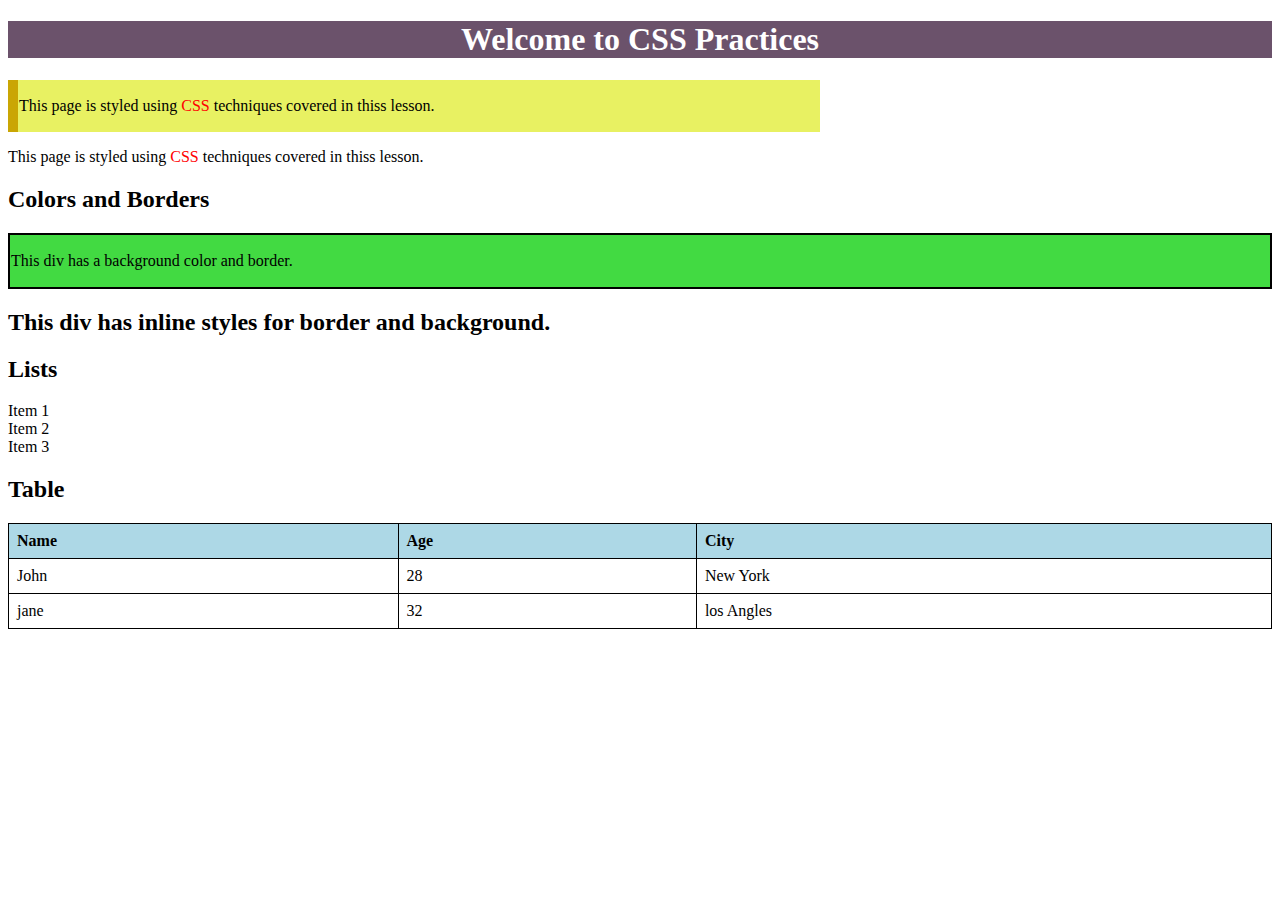
<file: Practice-1/index.html>
<!DOCTYPE html>
<html lang="en">
<head>
    <meta charset="UTF-8">
    <meta name="viewport" content="width=device-width, initial-scale=1.0">
    <title>My Web Page</title>
    <link rel="stylesheet" href="styles.css">
    
</head>
<body>
    <header>
        <h1>Welcome to CSS Practices</h1>
    </header>
    <main>
        <section id="content">
            <div class="container">
            <p>This page is styled using <span class="col">CSS</span>   techniques covered in thiss lesson.</p>
        </div>
            <p>This page is styled using <span class="col">CSS</span> techniques covered in thiss lesson.</p>
            <h2>  Colors and Borders</h2>
            <div class="box">
                <p>This div has a background color and border.</p>
            </div>
            <h2>This div has inline styles for border and background.</h2>
            <h2>Lists</h2>
            <li>Item 1</li>
            <li>Item 2</li> 
            <li>Item 3</li>

            <h2>Table</h2>
            <table border="1">
                <tr>
                    <th>Name</th>
                    <th>Age</th>
                    <th>City</th>
                </tr>
                <tr>
                    <td>John</td>
                    <td> 28</td>
                    <td>New York</td>
                </tr>
                <tr>
                    <td>jane</td>
                    <td> 32</td>
                    <td>los Angles</td>
                </tr>
            </table>
        </section>
    </main>
   
</html>
</file>
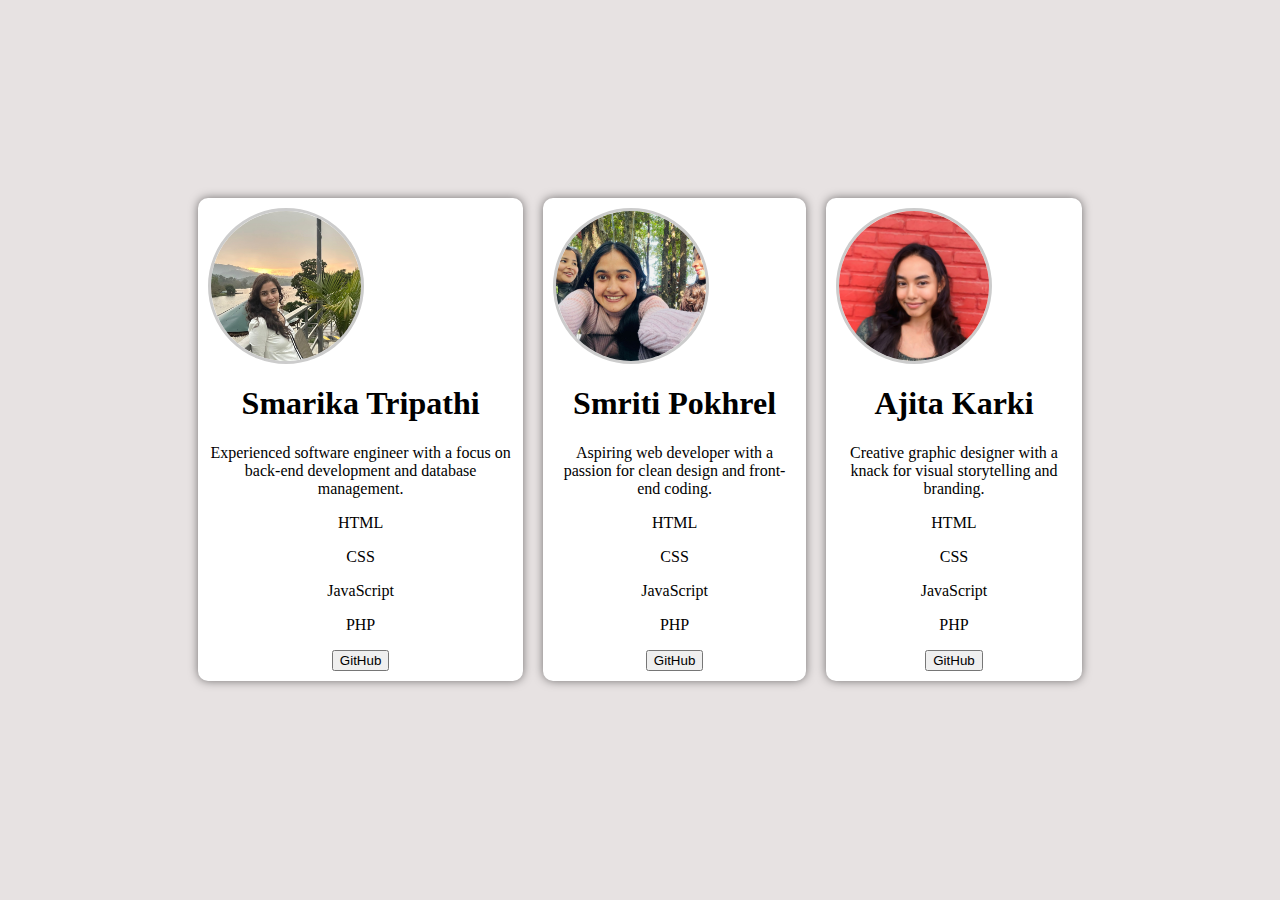
<file: Practice-2/index.html>
<!DOCTYPE html> 
<html lang="en">
<head>
    <meta charset="UTF-8">
    <meta name="viewport" content="width=device-width, initial-scale=1.0">
    <title>My Web Page</title>
    <link rel="stylesheet" href="styles.css">
    
</head>
<body>
    
        <div class="box1">
            <div class="profile-picture">
            <img src="1.jpg" alt="Profile Picture" />
        </div>
            <h1>Smarika Tripathi</h1>
            <p>Experienced software engineer with a focus on back-end development and database management.</p>
            <div class ="list">
                <p>HTML</p>
                <p>CSS</p>
                <p>JavaScript</p>
                <p>PHP</p>
            </div>
            <form action="https://github.com/Smarikatripathi">
                <button type="submit">GitHub</button>
            </form>
        </div>
        
        <div class="box2">
            <div class="profile-picture">
            <img src="2.jpg" alt="Profile Picture" />
        </div>
            <h1>Smriti Pokhrel</h1>
            <p>Aspiring web developer with a passion for clean design and front-end coding.</p>
             <div class ="list">
                <p>HTML</p>
                <p>CSS</p>
                <p>JavaScript</p>
                <p>PHP</p>
            </div>
            <form action="https://github.com/Smarikatripathi">
                <button type="submit">GitHub</button>
            </form>
        </div>
        <div class="box3">
            <div class="profile-picture">
            <img src="3.jpg" alt="Profile Picture" />
        </div>
            <h1>Ajita Karki</h1>
            <p>Creative graphic designer with a knack for visual storytelling and branding.</p>
             <div class ="list">
                <p>HTML</p>
                <p>CSS</p>
                <p>JavaScript</p>
                <p>PHP</p>
            </div>
            <form action="https://github.com/Smarikatripathi">
                <button type="submit">GitHub</button>
            </form>
        </div>
    
</body>
</html>
</file>
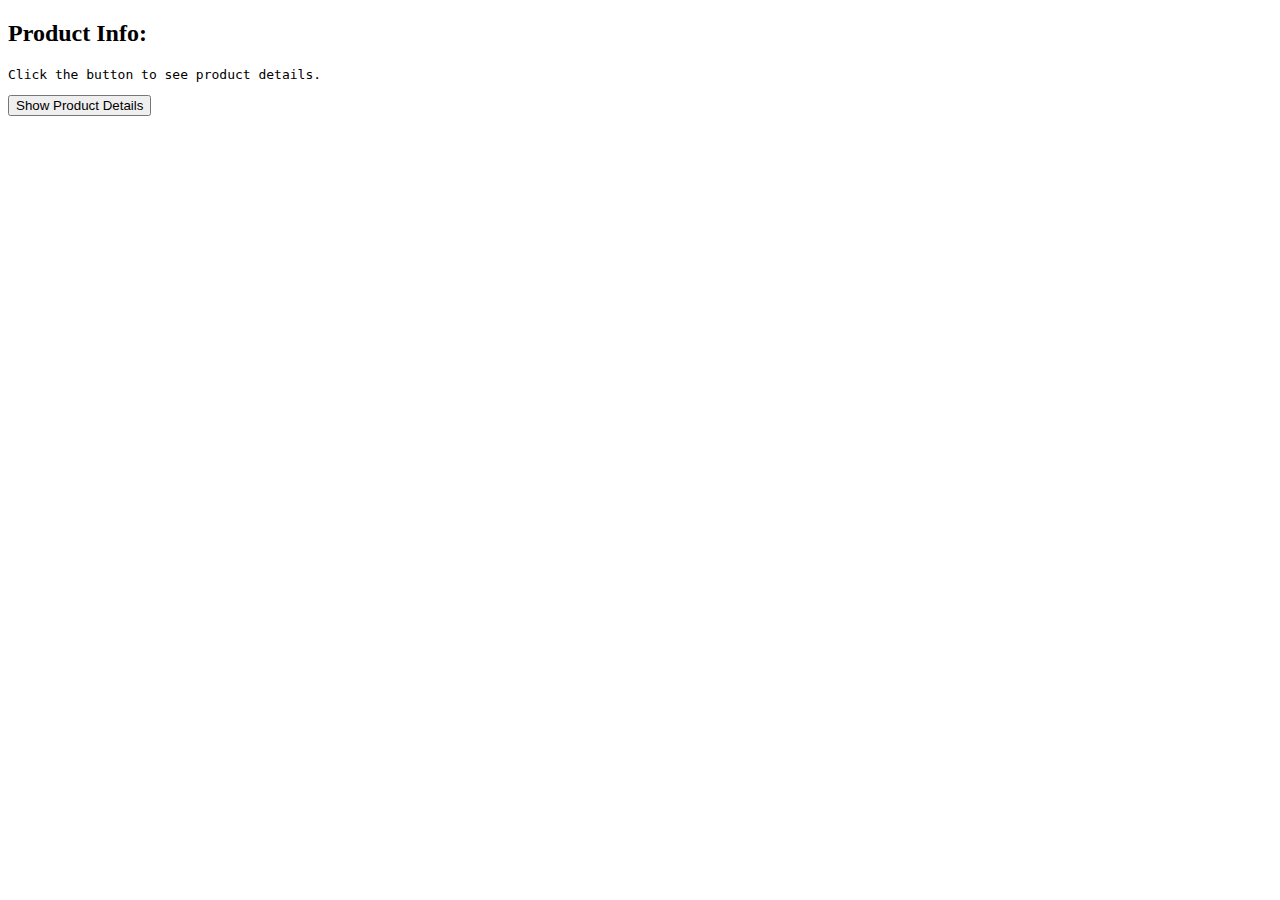
<file: task2.html>
<!DOCTYPE html>
<html>
<head>
  <title>Product Details with Event</title>
</head>
<body>

<h2>Product Info:</h2>
<pre id="output">Click the button to see product details.</pre>

<!-- Button to trigger event -->
<button onclick="showDetails()">Show Product Details</button>

<script>
const product = {
  name: "Wireless Mouse",
  price: 25.99,
  inStock: true,
  getDetails: function () {
    return `Product: ${this.name}\nPrice: $${this.price}\nIn Stock: ${this.inStock ? 'Yes' : 'No'}`;
  }
};

// This function runs when the button is clicked
function showDetails() {
  document.getElementById("output").textContent = product.getDetails();
}
</script>

</body>
</html>
</file>
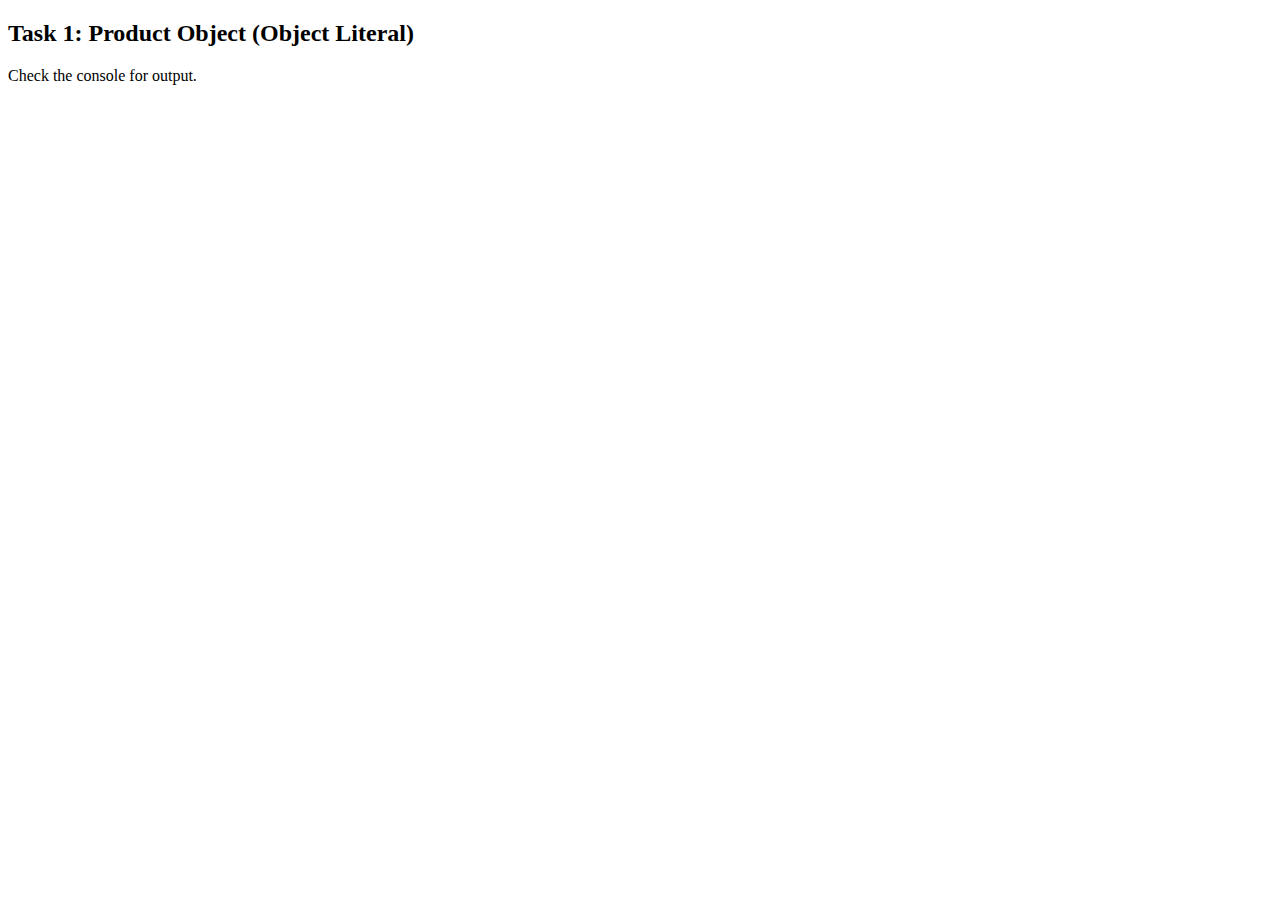
<file: Js lab exercise 1/Task-1.html>
<!DOCTYPE html>
<html>
<head>
  <title>Task 1 - Product Object</title>
</head>
<body>
  <h2>Task 1: Product Object (Object Literal)</h2>
  <p>Check the console for output.</p>

  <script>
    const product = {
      name: "Bluetooth Speaker",
      price: 1500,
      inStock: true,
      getDetails() {
        return `Product: ${this.name}, Price: Rs. ${this.price}, In Stock: ${this.inStock}`;
      }
    };

    console.log(product.getDetails());
  </script>
</body>
</html>
</file>
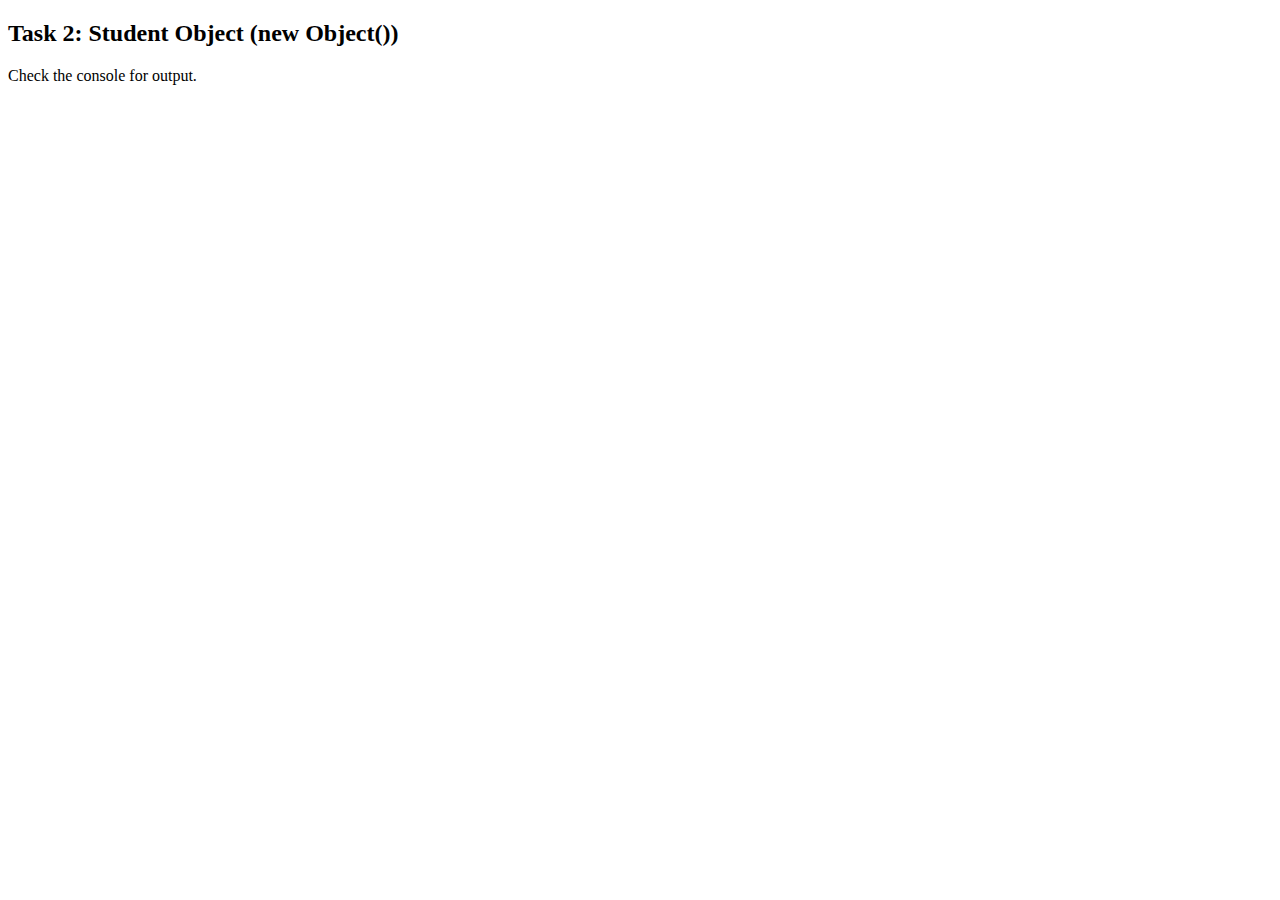
<file: Js lab exercise 1/Task-2.html>
<!DOCTYPE html>
<html>
<head>
  <title>Task 2 - Student Object</title>
</head>
<body>
  <h2>Task 2: Student Object (new Object())</h2>
  <p>Check the console for output.</p>

  <script>
    const student = new Object();
    student.name = "Smarika Tripathi";
    student.age = 22;
    student.subjects = [];

    student.addSubject = function(subject) {
      this.subjects.push(subject);
    };

    student.addSubject("Web Technology");
    student.addSubject("AI");

    console.log(`Name: ${student.name}`);
    console.log(`Age: ${student.age}`);
    console.log(`Subjects: ${student.subjects.join(", ")}`);
  </script>
</body>
</html>
</file>
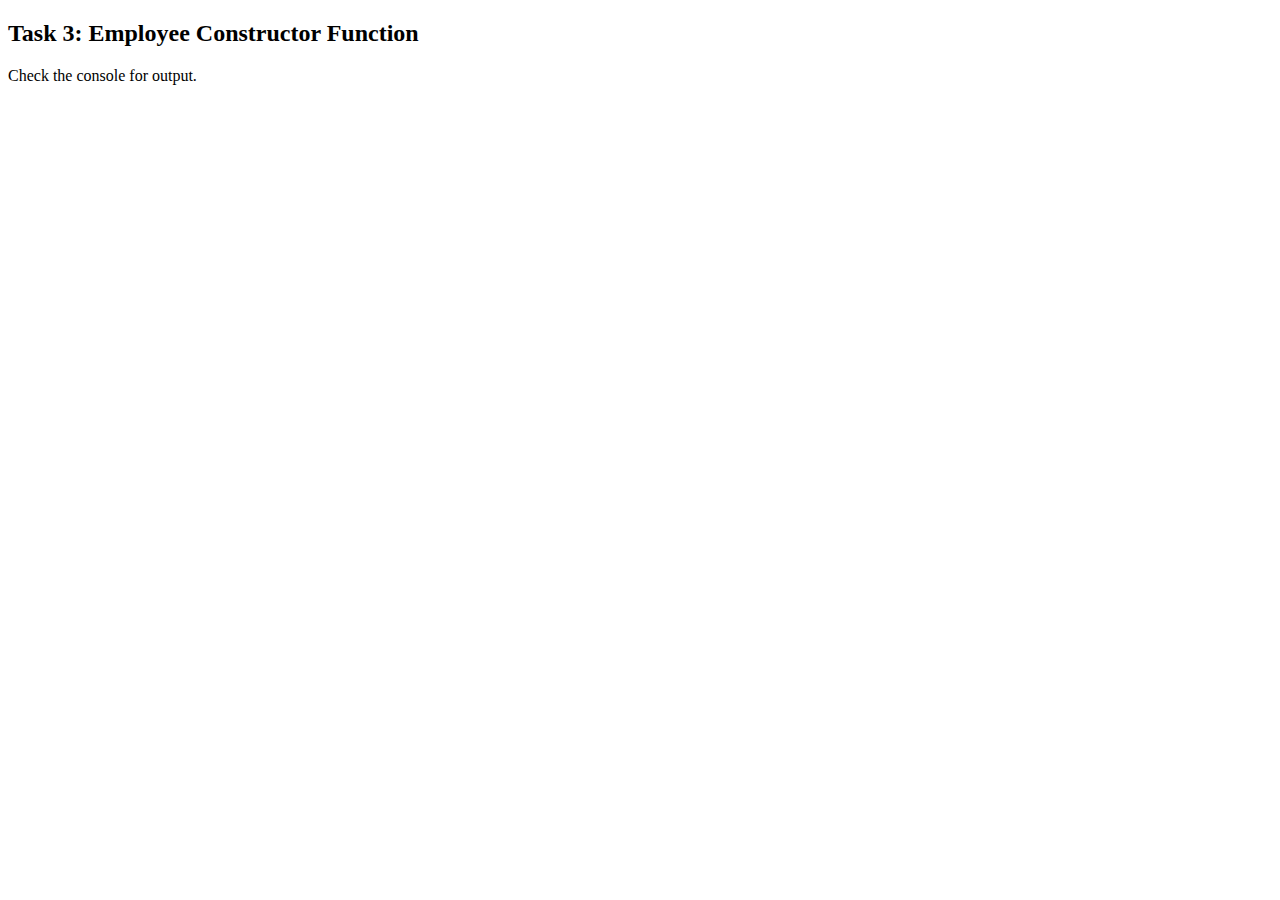
<file: Js lab exercise 1/Task-3.html>
<!DOCTYPE html>
<html>
<head>
  <title>Task 3 - Employee Constructor</title>
</head>
<body>
  <h2>Task 3: Employee Constructor Function</h2>
  <p>Check the console for output.</p>

  <script>
    function Employee(name, department, salary) {
      this.name = name;
      this.department = department;
      this.salary = salary;
      this.getSalaryInfo = function() {
        return `Name: ${this.name}, Department: ${this.department}, Salary: Rs. ${this.salary}`;
      };
    }

    const emp1 = new Employee("Sita", "Development", 50000);
    const emp2 = new Employee("Hari", "Marketing", 40000);

    console.log(emp1.getSalaryInfo());
    console.log(emp2.getSalaryInfo());
  </script>
</body>
</html>
</file>
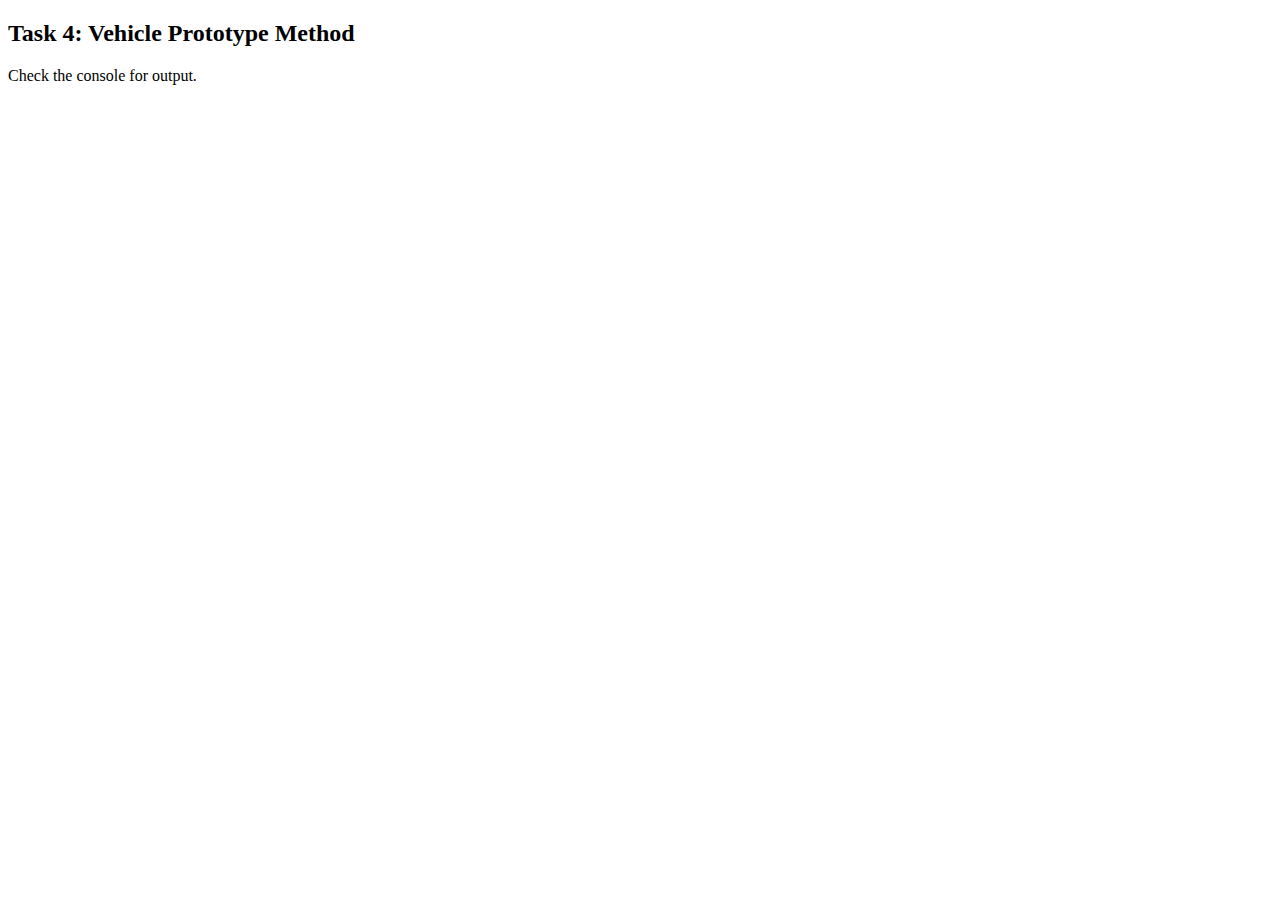
<file: Js lab exercise 1/Task-4.html>
<!DOCTYPE html>
<html>
<head>
  <title>Task 4 - Vehicle with Prototype</title>
</head>
<body>
  <h2>Task 4: Vehicle Prototype Method</h2>
  <p>Check the console for output.</p>

  <script>
    function Vehicle(brand, model, year) {
      this.brand = brand;
      this.model = model;
      this.year = year;
    }

    Vehicle.prototype.getAge = function() {
      const currentYear = new Date().getFullYear();
      return `${this.brand} ${this.model} is ${currentYear - this.year} years old.`;
    };

    const car1 = new Vehicle("Toyota", "Yaris", 2019);
    const car2 = new Vehicle("Hyundai", "i20", 2021);

    console.log(car1.getAge());
    console.log(car2.getAge());
  </script>
</body>
</html>
</file>
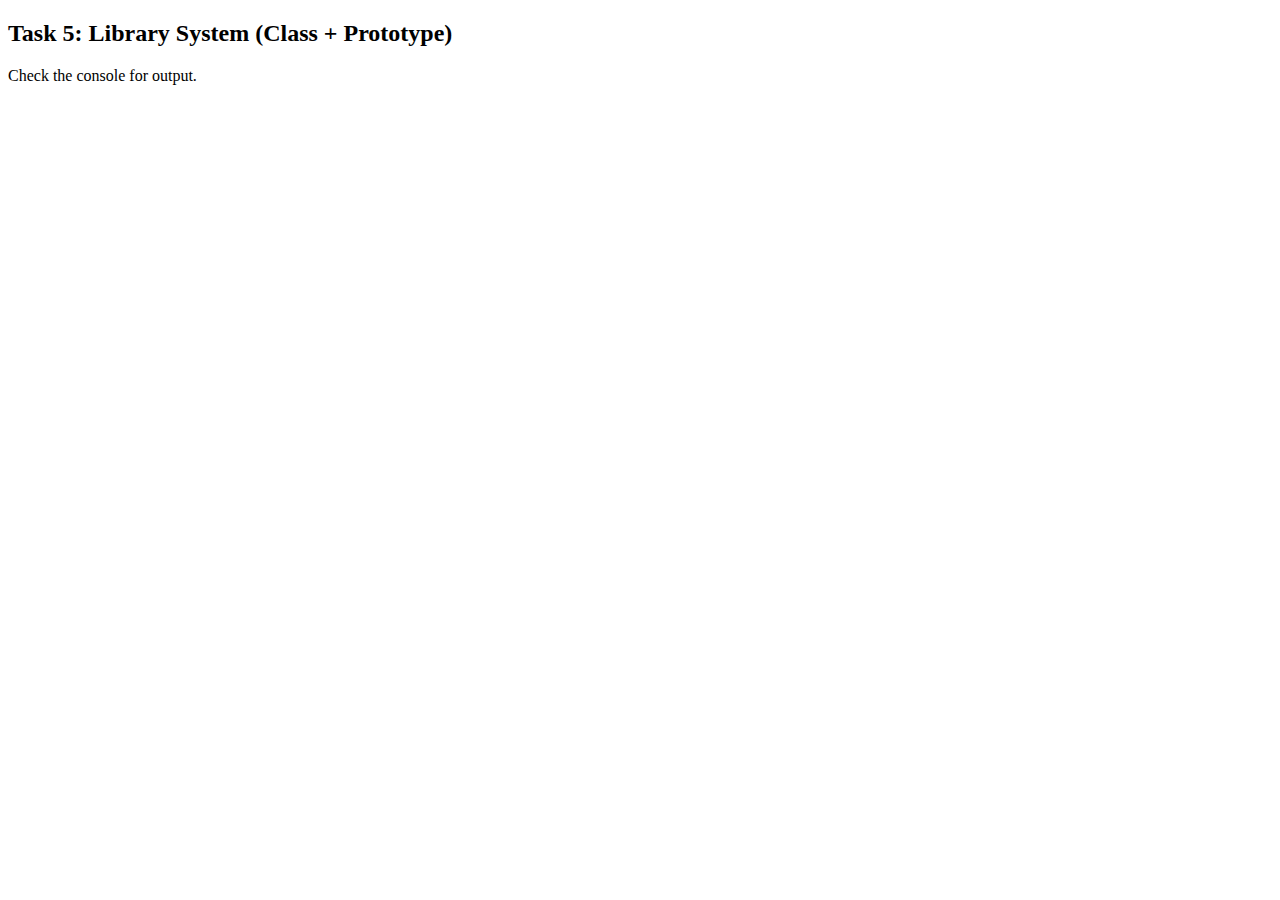
<file: Js lab exercise 1/Task-5.html>
<!DOCTYPE html>
<html>
<head>
  <title>Task 5 - Library System</title>
</head>
<body>
  <h2>Task 5: Library System (Class + Prototype)</h2>
  <p>Check the console for output.</p>

  <script>
    class Book {
      constructor(title, author) {
        this.title = title;
        this.author = author;
        this.available = true;
      }

      toggleAvailability() {
        this.available = !this.available;
      }
    }

    Book.prototype.getBookInfo = function() {
      return `Title: "${this.title}", Author: ${this.author}, Available: ${this.available}`;
    };

    const book1 = new Book("Intro to JS", "Jane Doe");
    const book2 = new Book("CSS Mastery", "John Smith");

    book2.toggleAvailability();

    console.log(book1.getBookInfo());
    console.log(book2.getBookInfo());
  </script>
</body>
</html>
</file>
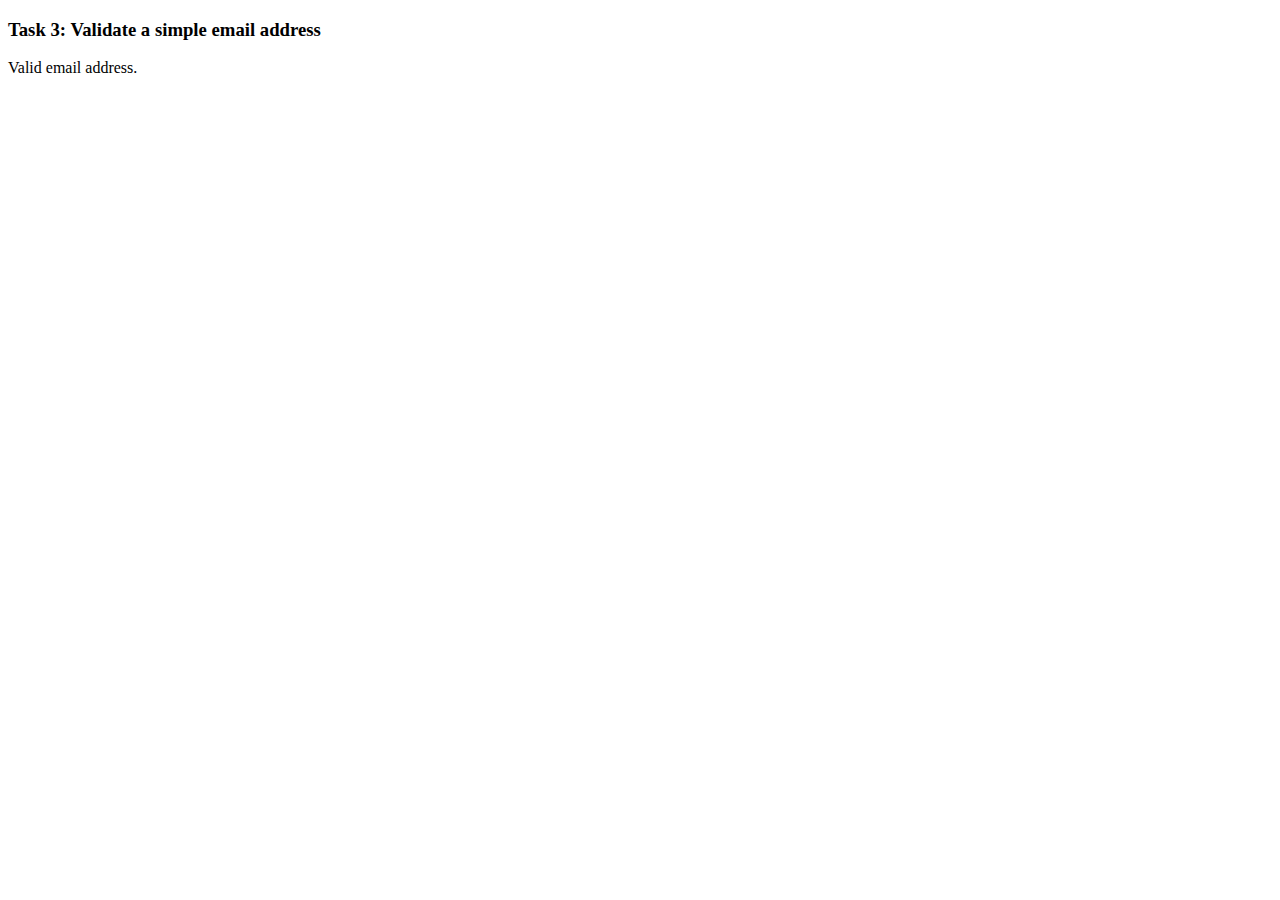
<file: JS lab exercise 2/regexTask-3.html>
<!DOCTYPE html>
<html>
<head><title>Task 3: Email Validation</title></head>
<body>
<h3>Task 3: Validate a simple email address</h3>
<p id="result"></p>

<script>
  const email = "user123@gmail.com";
  const regex = /^[a-zA-Z0-9._]+@[a-zA-Z]+\.[a-zA-Z]{2,}$/;
  document.getElementById("result").textContent = regex.test(email)
    ? "Valid email address."
    : "Invalid email address.";
</script>
</body>
</html>
</file>
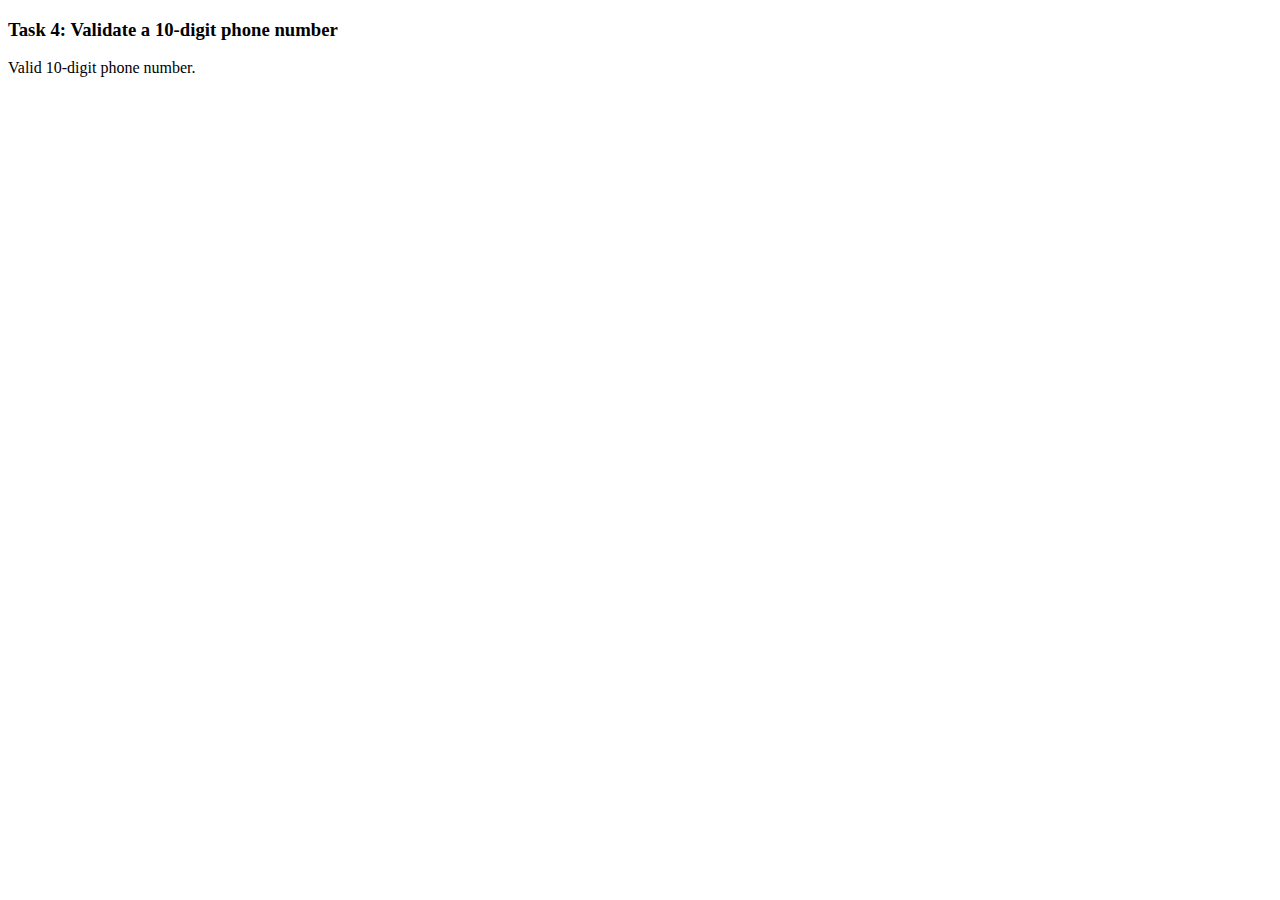
<file: JS lab exercise 2/regexTask-4.html>
<!DOCTYPE html>
<html>
<head><title>Task 4: Phone Number Validation</title></head>
<body>
<h3>Task 4: Validate a 10-digit phone number</h3>
<p id="result"></p>

<script>
  const phone = "9876543210";
  const regex = /^\d{10}$/;
  document.getElementById("result").textContent = regex.test(phone)
    ? "Valid 10-digit phone number."
    : "Invalid phone number.";
</script>
</body>
</html>
</file>
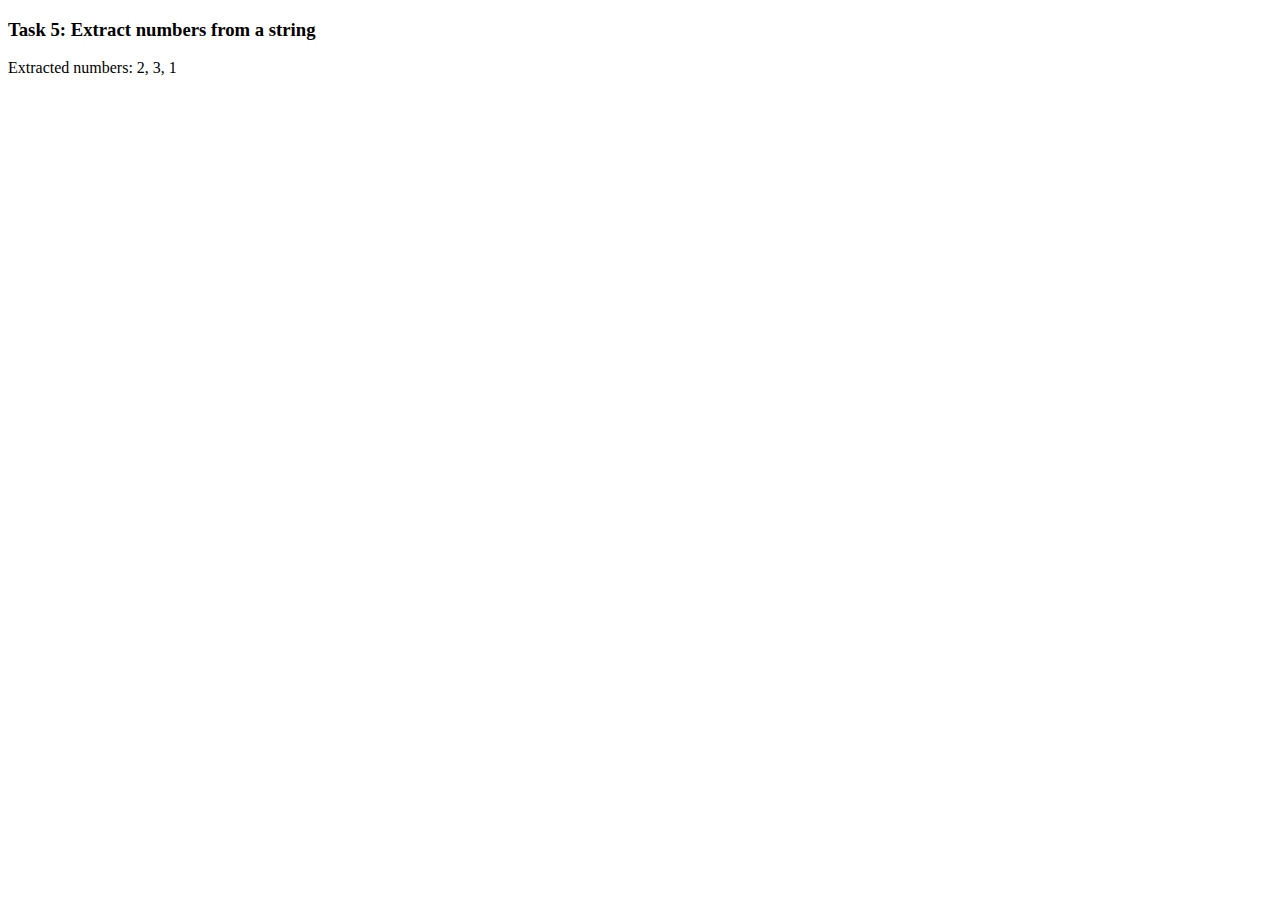
<file: JS lab exercise 2/regexTask-5.html>
<!DOCTYPE html>
<html>
<head><title>Task 5: Extract Numbers</title></head>
<body>
<h3>Task 5: Extract numbers from a string</h3>
<p id="result"></p>

<script>
  const text = "I have 2 cats, 3 dogs, and 1 parrot.";
  const regex = /\d+/g;
  const numbers = text.match(regex).map(Number);
  document.getElementById("result").textContent = "Extracted numbers: " + numbers.join(", ");
</script>
</body>
</html>
</file>
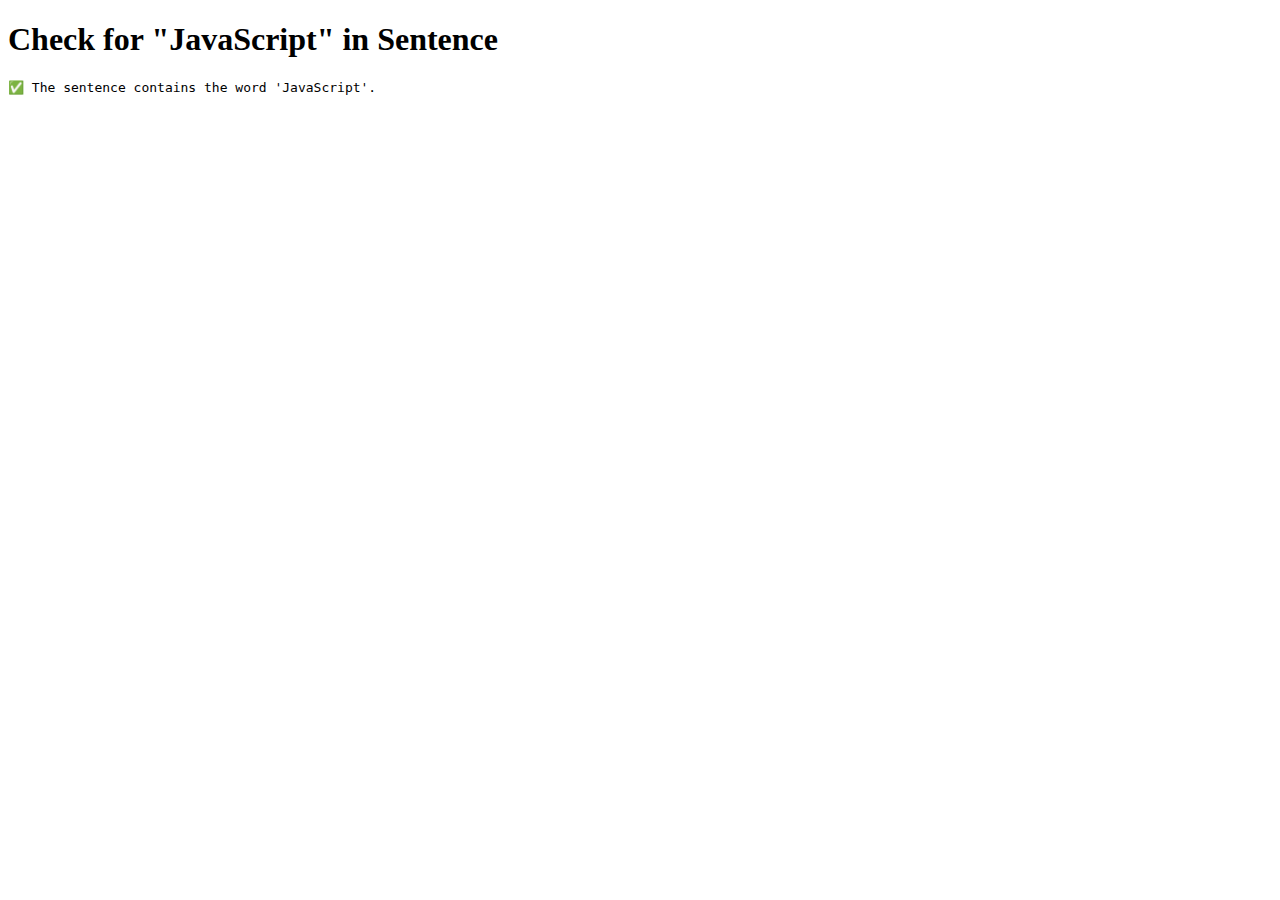
<file: JS lab exercise 2/regxTask-1.html>
<!DOCTYPE html>
<html lang="en">
<head>
    <meta charset="UTF-8">
    <title>Regex JavaScript Check</title>
</head>
<body>
    <h1>Check for "JavaScript" in Sentence</h1>
    <pre id="output">Loading...</pre>

    <script>
        // Sentence to check
        const sentence = "I love learning javascript and building web apps.";

        // Create regex (case-insensitive)
        const pattern = /javascript/i;

        // Use .test() to check
        const containsJavaScript = pattern.test(sentence);

        // Output the result
        const result = containsJavaScript 
            ? "✅ The sentence contains the word 'JavaScript'." 
            : "❌ The sentence does NOT contain the word 'JavaScript'.";

        document.getElementById("output").textContent = result;
    </script>
</body>
</html>
</file>
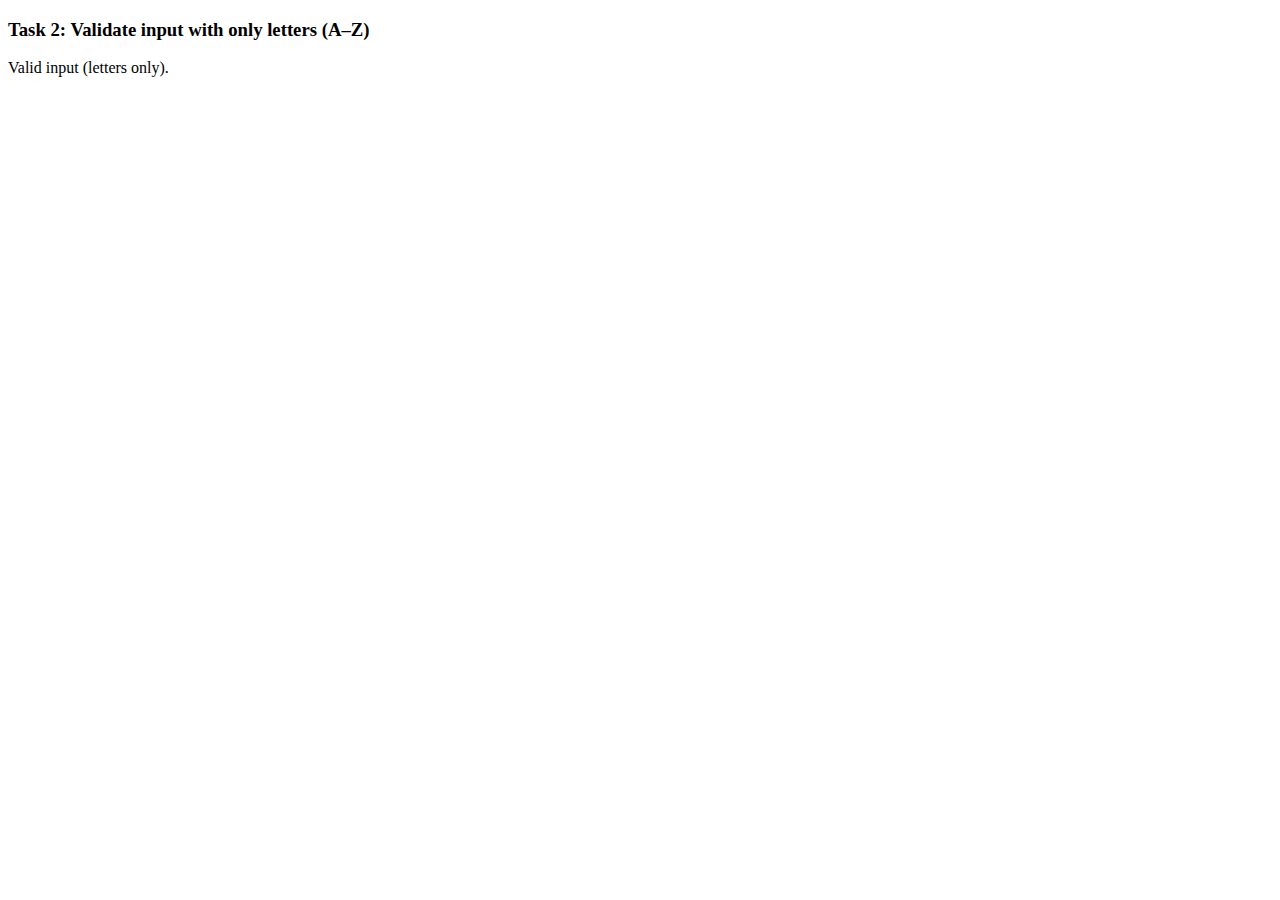
<file: JS lab exercise 2/regxTask-2.html>
<!DOCTYPE html>
<html>
<head><title>Task 2: Only Letters</title></head>
<body>
<h3>Task 2: Validate input with only letters (A–Z)</h3>
<p id="result"></p>

<script>
  const input = "HelloWorld";
  const regex = /^[a-zA-Z]+$/;
  document.getElementById("result").textContent = regex.test(input)
    ? "Valid input (letters only)."
    : "Invalid input (contains non-letters).";
</script>
</body>
</html>
</file>
<file: Practice-1/styles.css>
h1{

    background-color: rgba(46, 10, 46, 0.705);
    
    font-size: 2em;
    color: white;
    text-align: center;
}
.col{
   
    color:  red
}

table {
    width:100%;
    border-collapse:collapse;
    margin: 1px 0;
    border-spacing: 10px;
    
}
th, td {
    border: 1px solid black;
    padding: 8px;
    text-align: left;
}
th {
    background-color: lightblue;
}
.container {
    padding: 1px;
    width: 100%;
    max-width: 800px;
    background-color: #e8f162;
    border-left: 10px solid #caa604;
    color: black;
}
.box {
    padding: 1px;
    background-color: rgb(66, 218, 66);
    border: 2px solid #ccc;
    border: black 2px solid;
    
}
</file>
<file: Practice-2/styles.css>
body{
    background-color: rgb(231, 226, 226);
    display: flex;
    padding: 20vh;
    
}


.box1{
    justify-content: center;
    background-color: white;
    color: black;
    padding: 10px;
    border-radius: 10px;
    box-shadow: 0 0 10px rgba(0, 0, 0, 0.5);
    margin: 10px;
    text-align: center;
    
}

.box2{
    align-items: center;
    background-color: white;
    color: black;
     padding: 10px;
    border-radius: 10px;
    box-shadow: 0 0 10px rgba(0, 0, 0, 0.5);
    margin: 10px;
    text-align: center;
    
}
.box3{
    
    background-color: white;
    color: black;
     padding: 10px;
    border-radius: 10px;
    box-shadow: 0 0 10px rgba(0, 0, 0, 0.5);
    margin: 10px;
    text-align: center;
    
}
.profile-picture {
  justify-content: center;
  width: 150px;
  height: 150px;
  border-radius: 50%;
  overflow: hidden;
  border: 3px solid #ccc; 
}

.profile-picture img {
  align-items: center;
  width: 100%;
  height: 100%;
  object-fit: cover;
}
</file>
